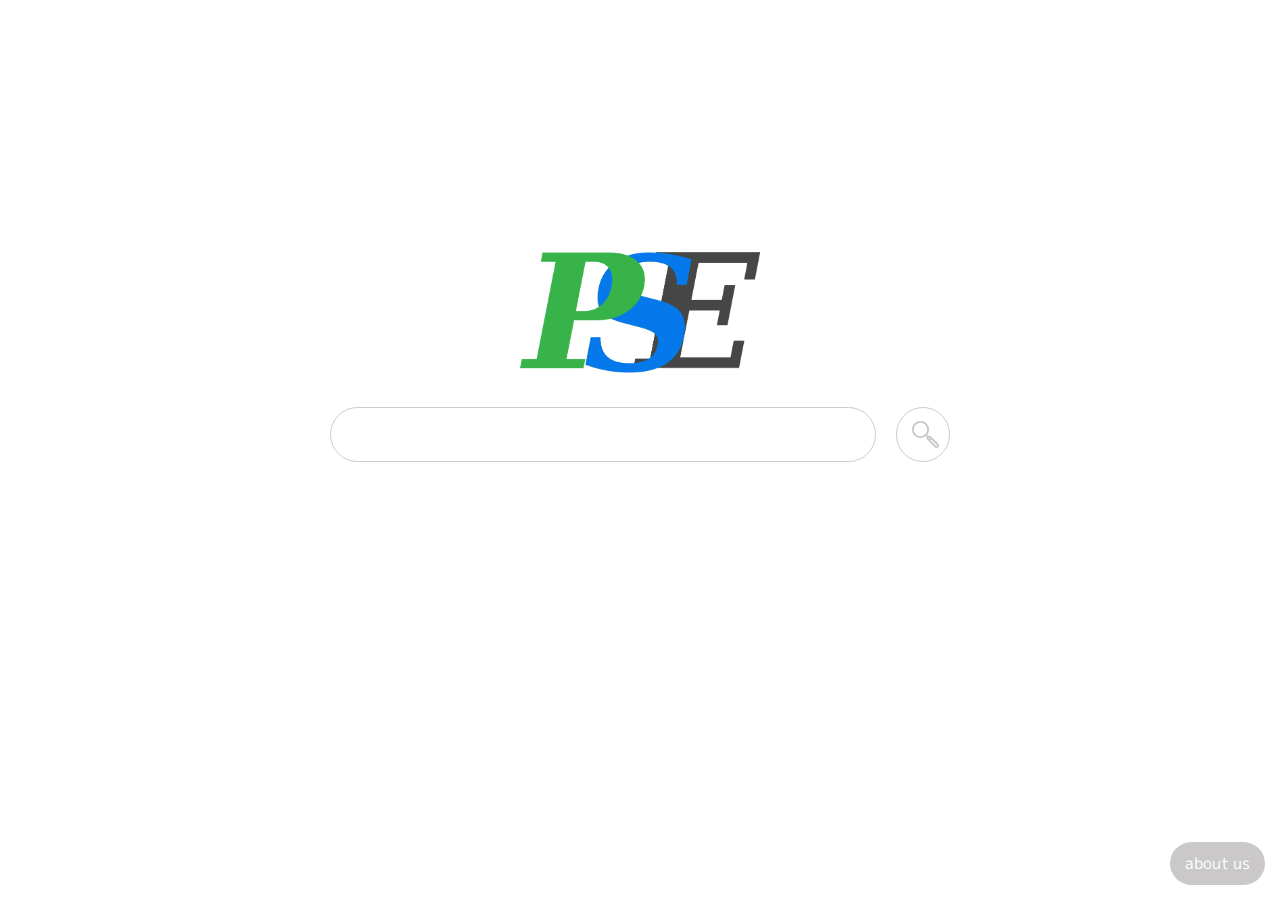
<file: internal/web/index.html>
<!DOCTYPE html>
<html lang="en">

<head>
    <meta charset="UTF-8">
    <meta name="viewport" content="width=device-width, initial-scale=1.0">
    <title>PolySE</title>
    <link href="https://fonts.googleapis.com/css2?family=M+PLUS+Rounded+1c" rel="stylesheet">
    <link rel="stylesheet" href="styles/main.css">
    <link rel="stylesheet" href="styles/index.css">
    <link rel="icon" type="image/png" href="images/logo-favicon.png" />
</head>

<body>
    <div class="wrapper">
        <div class="field">
            <div><img class="logo" src="images/logo.png" alt="PolySE logo"></div>
            <div class="form">
                <form action="search" method="get">
                    <div class="flex-container">
                        <input class="textbox" type="text" name="q" id="q" required="required">
                        <button class="button-search" type="submit"></button>
                    </div>
                </form>
            </div>
        </div>
        <a class="about" href="./about">about us</a>
    </div>
</body>

</html>
</file>
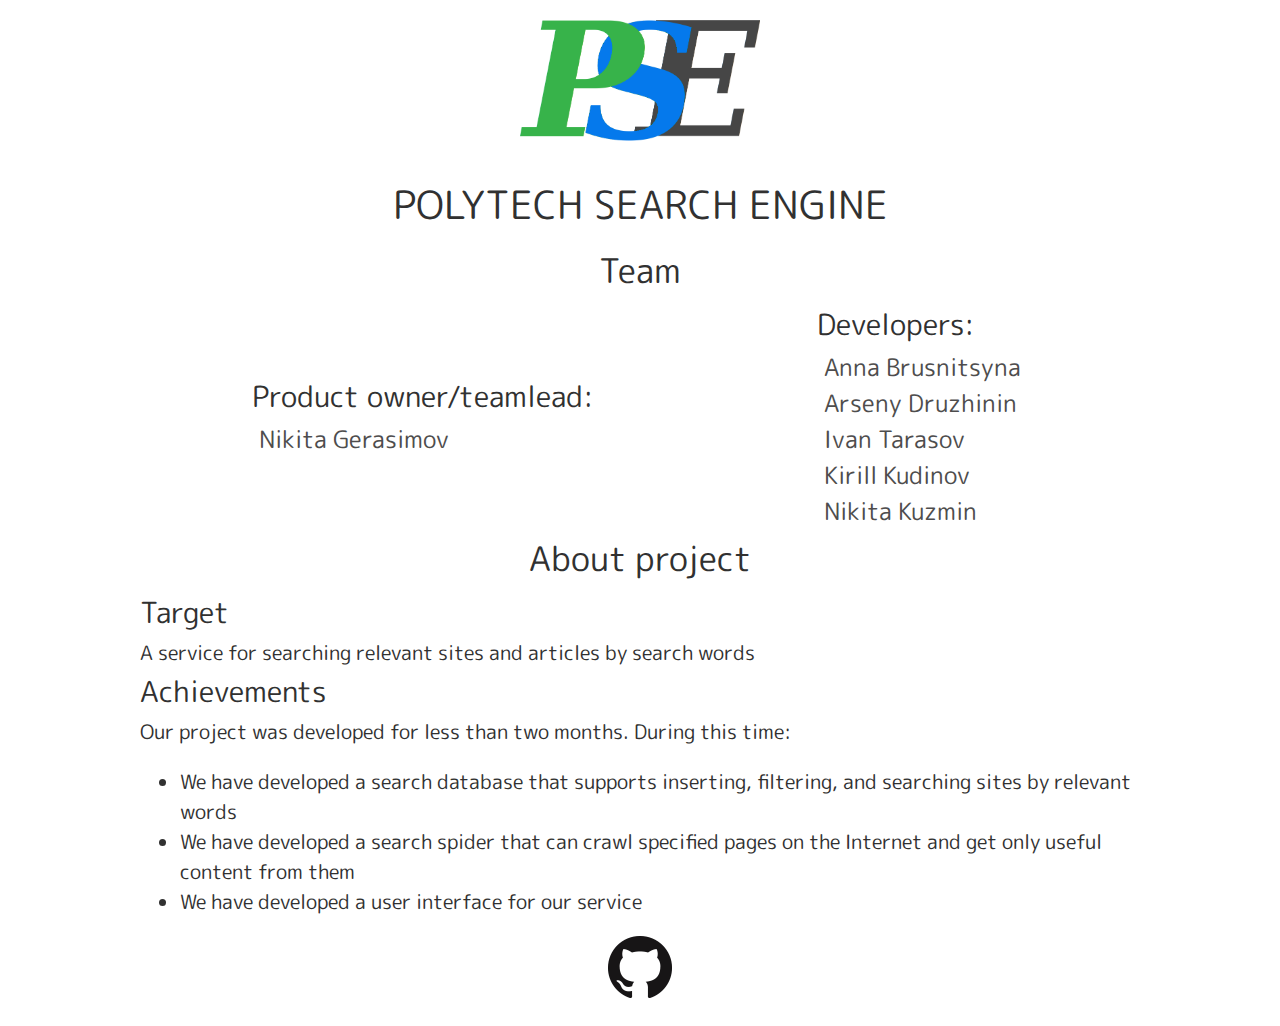
<file: internal/web/about.html>
<!DOCTYPE html>
<html lang="en">

<head>
    <meta charset="UTF-8">
    <meta name="viewport" content="width=device-width, initial-scale=1.0">
    <title>PolySE</title>
    <link href="https://fonts.googleapis.com/css2?family=M+PLUS+Rounded+1c" rel="stylesheet">
    <link rel="stylesheet" href="styles/about.css">
    <link rel="icon" type="image/png" href="images/logo-favicon.png" />
</head>

<body>
    <div class="wrapper">
        <div class="field">
            <div><a href="./"><img class="logo" src="images/logo.png" alt="PolySE logo"></a></div>
            <div class="text">
                <div class="maintitle">POLYTECH SEARCH ENGINE</div>

                <div class="title">Team</div>
                <div class="authors">
                    <div>
                        <div class="subtitle">Product owner/teamlead:</div>
                            <div class="member"><a href="https://github.com/tariel-x" target="_blank">Nikita Gerasimov</a></div>
                    </div>
                    <div>
                        <div class="subtitle">Developers:</div>
                            <div class="member"><a href="https://github.com/AnBrusn" target="_blank">Anna Brusnitsyna</a></div>
                            <div class="member"><a href="https://github.com/senyast4745" target="_blank">Arseny Druzhinin</a></div>
                            <div class="member"><a href="https://github.com/TarIvAl" target="_blank">Ivan Tarasov</a></div>
                            <div class="member"><a href="https://github.com/KudinovKV" target="_blank">Kirill Kudinov</a></div>
                            <div class="member"><a href="https://github.com/K1ta" target="_blank">Nikita Kuzmin</a></div>    
                    </div>
                </div>

                <div class="title">About project</div>
                    <div class="subtitle">Target</div>
                        <div class="paragraph">A service for searching relevant sites and articles by search words</div>
                    <div class="subtitle">Achievements</div>
                    <div class="paragraph">
                        Our project was developed for less than two months. During this time:
                        <ul>
                            <li>We have developed a search database that supports inserting, filtering, and searching sites by relevant words</li>
                            <li>We have developed a search spider that can crawl specified pages on the Internet and get only useful content from them</li>
                            <li>We have developed a user interface for our service</li>
                        </ul>
                    </div>
                    <div class="githublogo"><a href="https://github.com/polyse"><img src="images/github.png" alt="Github page"></a></div>
            </div>
        </div>
    </div>
</body>

</html>
</file>
<file: internal/web/styles/main.css>
body {
    margin: 0;
}
.field {
    display: flex;
    align-items: center;
}
.flex-container{
    display: flex;
}
.textbox, .results, .about{
    font-family: 'M PLUS Rounded 1c', sans-serif;
}
.textbox, .button-search{
    display: block;
    height: 55px;
    box-sizing: border-box;
    border: 1px solid #ccc;
    border-radius: 30px;
    outline: none;
}
.textbox {
    flex-grow: 1;
    font-size: 27px;
    background-color: white;
    padding: 14px 20px;
}
.textbox:focus, .textbox:hover{
    border: 1px solid rgb(192, 192, 192);
    box-shadow: 0 0 5px rgba(200, 200, 200, 0.75);
}
.button-search{
    width: 55px;
    background:  15px 50% no-repeat url('../images/loupe.svg');
    background-size: auto 50%;
}
.button-search:focus, .button-search:hover{
    border: 2px solid rgb(182, 182, 182);
    box-shadow: 0 0 6px rgba(192, 192, 192, 0.75);
}
.about{
    display: block;
    position: fixed;
    bottom: 15px;
    right: 15px;
    padding: 10px 15px;
    background-color: rgb(202, 200, 200);
    border-radius: 30px;
    color: rgb(255, 255, 255);
    text-decoration: none;
}
</file>
<file: internal/web/styles/index.css>
.wrapper {
    height: 100vh;
    width: 100%;
    display: flex;
    align-items: flex-start;
    justify-content: center;
}
.field {
    margin-top: 28vh;
    flex-direction: column;
    justify-content: center;
}
.logo{
    margin-bottom: 30px;
    height: auto;
    width: 240px;
}
.flex-container{
    width: 620px;
    max-width: 90vw;
}
.textbox{
    margin-right: 20px;
    max-width: calc(90vw - 75px);
}
</file>
<file: internal/web/styles/about.css>
body {
    margin: 0;
}
.wrapper {
    font-family: 'M PLUS Rounded 1c', sans-serif;
    width: 100%;
    padding: 20px 5%;
    box-sizing: border-box;
    display: flex;
    align-items: flex-start;
    justify-content: center;
}
.field {
    width: 1000px;
    max-width: 90%;
    display: flex;
    align-items: center;
    flex-direction: column;
    justify-content: center;
}
.logo{
    margin-bottom: 20px;
    height: auto;
    width: 240px;
}
.githublogo {
    align-self: center;
}
.text {
    /* width: 100%; */
    display: flex;
    flex-direction: column;
    color: rgb(49, 49, 49);
}
a {
    text-decoration: none;
}
.maintitle, .title{
    align-self: center;
}
.maintitle{
    font-size: 39px;
    margin-top: 8px;
    margin-bottom: 8px;
}
.title{
    font-size: 34px;
    margin-top: 4px;
    margin-bottom: 4px;
}
.subtitle{
    font-size: 29px;
    margin-top: 3px;
    margin-bottom: 3px;
}
@media only screen and (min-width: 701px){
    .authors{
        display: flex;
        align-items: center;
        justify-content: space-around;
    }
}
.member > a{
    font-size: 24px;
    color: rgb(78, 77, 77);
    padding: 3px 7px 2px;
    border-radius: 30px;
}
.member > a:hover{
    box-shadow: 0 0 5px rgba(200, 200, 200, 0.75);
}
.paragraph{
    font-size: 20px;
}
</file>
